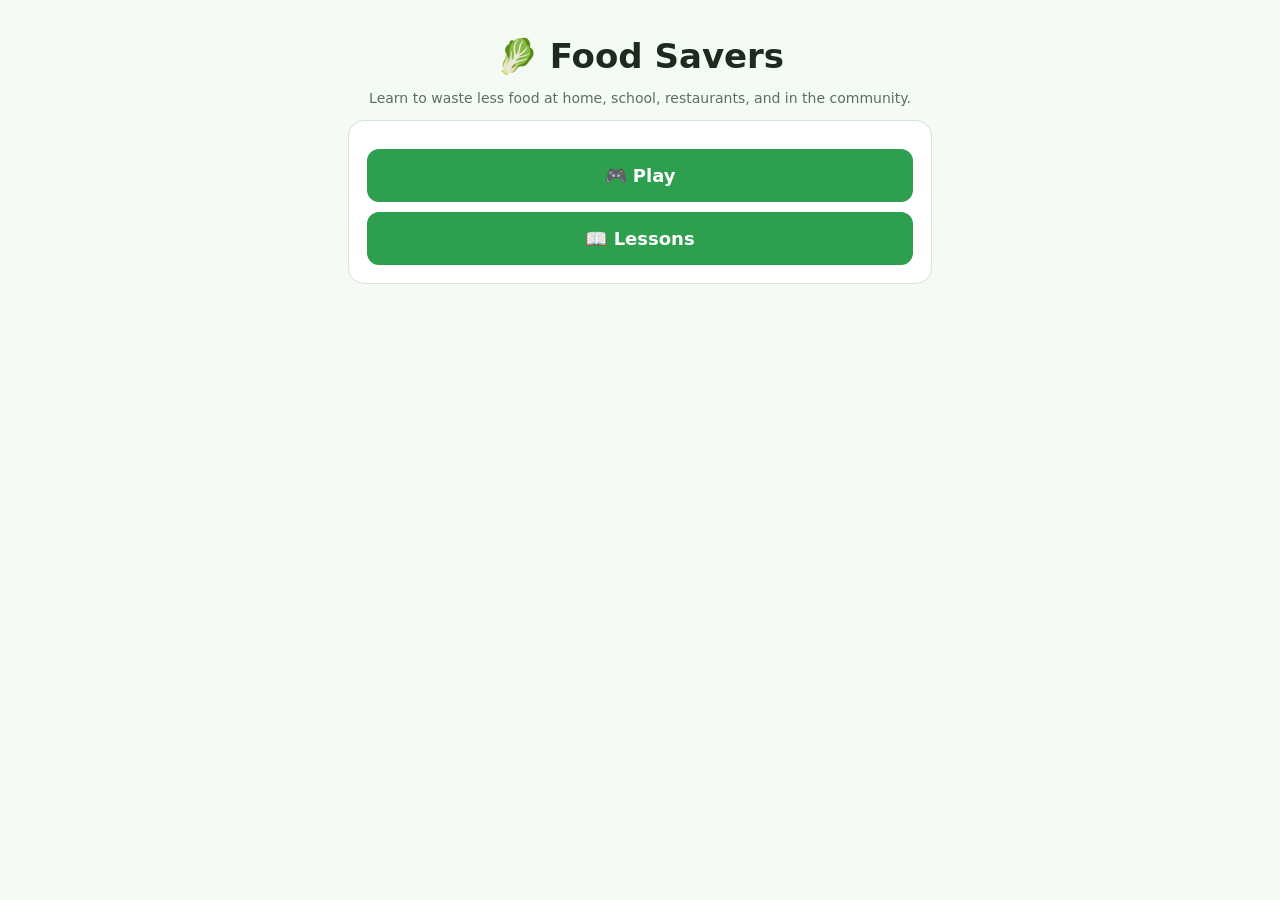
<file: index.html>
<!DOCTYPE html>
<html lang="en"><head><meta charset="utf-8">
<meta name="viewport" content="width=device-width, initial-scale=1, viewport-fit=cover">
<title>Food Savers</title>
<link rel="stylesheet" href="style.css?v=6">
</head><body><div id="app"></div>
<script src="questions.js?v=6"></script>
<script src="script.js?v=6"></script>
</body></html>
</file>
<file: style.css>
:root{--bg:#f4faf4;--card:#fff;--text:#1d2b1f;--muted:#5d6e60;--green:#2e9e4f;--red:#d64545;--line:#d5e5d6;box-sizing:border-box;padding-top:env(safe-area-inset-top,0px);padding-bottom:env(safe-area-inset-bottom,0px)}
@media (prefers-color-scheme:dark){:root:not([data-theme="light"]){--bg:#121a14;--card:#1c271f;--text:#e8f2e9;--muted:#9bb09e;--line:#2c3d2f}}
:root[data-theme="dark"]{--bg:#121a14;--card:#1c271f;--text:#e8f2e9;--muted:#9bb09e;--line:#2c3d2f}
*{box-sizing:border-box}body{margin:0;background:var(--bg);color:var(--text);font-family:system-ui,Arial,sans-serif;display:flex;justify-content:center}
#app{width:100%;margin:0 auto;padding:clamp(12px,3vw,28px)}#app.narrow{max-width:640px}#app.wide{max-width:820px}
h1{font-size:clamp(22px,4vw,34px);margin:8px 0;text-align:center}h2{font-size:clamp(18px,2.4vw,22px);margin:0 0 8px}
*{overflow-wrap:anywhere}
.cards{display:flex;flex-direction:column;gap:12px}.cards .card{margin-bottom:0}
.plain{list-style:none;padding-left:0}
.grid2{display:grid;grid-template-columns:repeat(auto-fit,minmax(min(100%,220px),1fr));gap:10px}.grid2 .btn{margin-top:0}
.head{position:relative}.back{position:absolute;left:0;top:50%;transform:translateY(-50%);background:none;border:none;color:var(--text);font-size:30px;line-height:1;padding:4px 8px;cursor:pointer}
.card{background:var(--card);border:1px solid var(--line);border-radius:16px;padding:18px;margin-bottom:12px}
.muted{color:var(--muted);font-size:14px}
button{font:inherit;cursor:pointer}
.btn{width:100%;padding:14px;margin-top:10px;border-radius:12px;border:2px solid var(--line);background:var(--card);color:var(--text);text-align:left;font-size:clamp(15px,2vw,18px);transition:transform .15s}
.btn:active{transform:scale(.97)}.btn[disabled]{opacity:.45;cursor:not-allowed}
.good{background:var(--green)!important;border-color:var(--green)!important;color:#fff!important;animation:pulse .4s}
.bad{background:var(--red)!important;border-color:var(--red)!important;color:#fff!important;animation:shake .4s}
.primary{background:var(--green);color:#fff;border-color:var(--green);text-align:center;font-weight:600}
.top{display:flex;justify-content:space-between;font-weight:600}.top{align-items:center;gap:8px}.exit{background:none;border:2px solid var(--line);color:var(--text);border-radius:10px;padding:4px 10px;font-size:14px}
.bar{height:10px;background:var(--line);border-radius:6px;overflow:hidden;margin-top:6px}.bar>div{height:100%;background:var(--green);transition:width .5s}
.item{font-size:clamp(60px,12vw,96px);text-align:center;animation:drop .5s ease-out}.q{font-size:clamp(17px,2.6vw,22px);font-weight:600;text-align:center}
.why{margin-top:12px;padding:12px;border-radius:10px;background:var(--bg);animation:fade .4s}
.tabs{display:flex;gap:6px;flex-wrap:wrap;margin-bottom:12px}.tabs button{flex:1 1 auto;font-size:clamp(14px,1.8vw,16px);padding:10px 6px;border-radius:10px;border:2px solid var(--line);background:var(--card);color:var(--text)}
.tabs .on{background:var(--green);color:#fff;border-color:var(--green)}
li{margin-bottom:10px;line-height:1.4}
@keyframes drop{from{transform:translateY(-60px);opacity:0}60%{transform:translateY(8px)}to{transform:none;opacity:1}}
@keyframes pulse{50%{transform:scale(1.05)}}@keyframes shake{20%,60%{transform:translateX(-8px)}40%,80%{transform:translateX(8px)}}@keyframes fade{from{opacity:0}to{opacity:1}}
</file>
